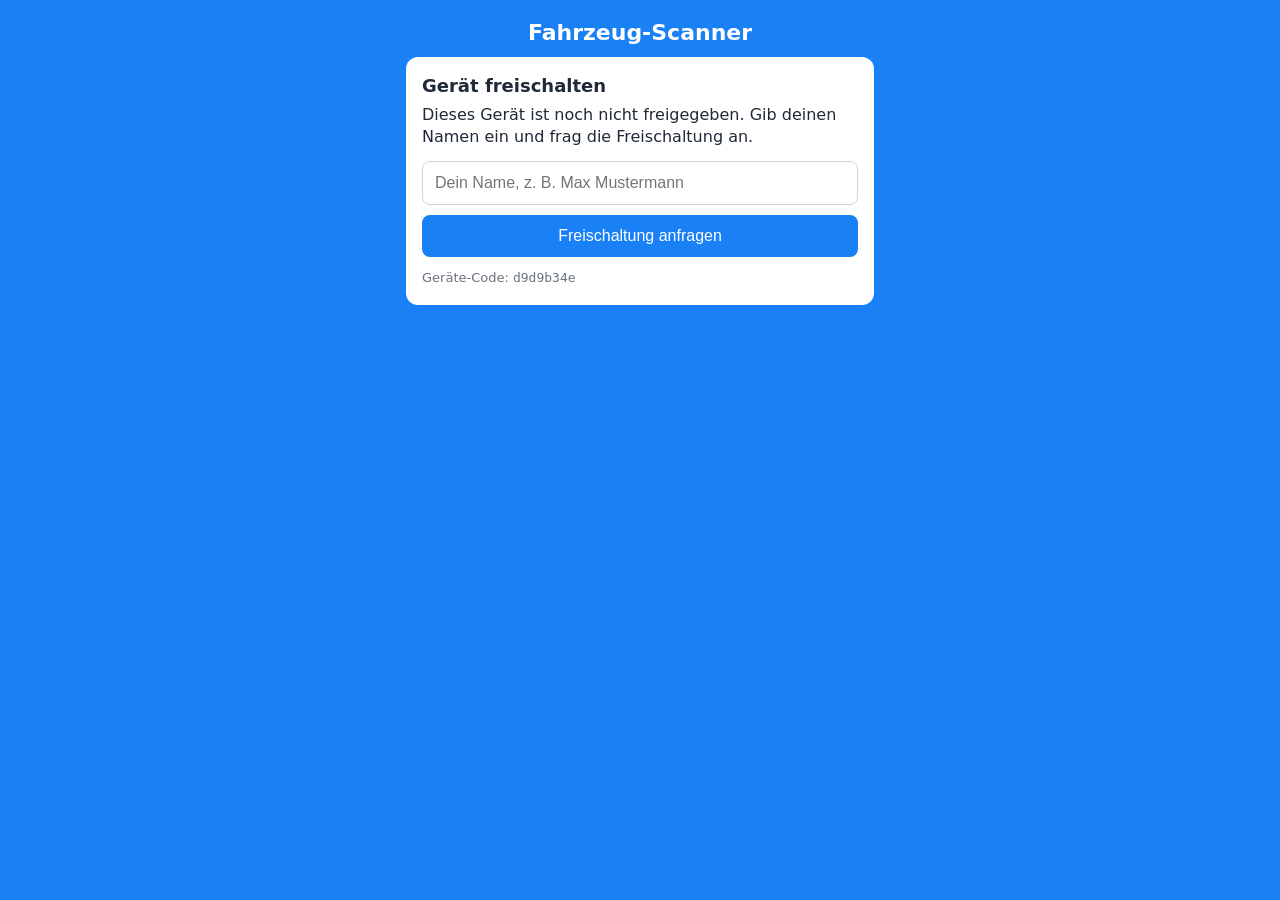
<file: index.html>
<!DOCTYPE html>
<html lang="de">

<head>
    <meta charset="UTF-8">
    <meta name="viewport" content="width=device-width, initial-scale=1.0">
    <meta name="theme-color" content="#1980f6">
    <link rel="stylesheet" href="style.css?v=9">
    <title>Fahrzeug-Scanner</title>
</head>

<body>
    <div id="flash"></div>
    <div id="toast" hidden></div>

    <main class="container">
        <h1>Fahrzeug-Scanner</h1>

        <section id="gate" class="gate" hidden>
            <h2>Gerät freischalten</h2>
            <p id="gate-text">Dieses Gerät ist noch nicht freigegeben.</p>
            <div id="gate-form">
                <input id="gate-name" type="text" maxlength="60" placeholder="Dein Name, z. B. Max Mustermann">
                <button id="gate-btn" type="button">Freischaltung anfragen</button>
            </div>
            <p class="gate-id">Geräte-Code: <code id="gate-id"></code></p>
        </section>

        <div id="app" hidden>
        <div class="camera">
            <div id="reader"></div>
            <button id="btn-zoom" type="button" hidden>1×</button>
            <button id="btn-start" hidden>Kamera starten</button>
        </div>

        <p id="info" class="info"></p>

        <section class="history">
            <h2>Zuletzt gescannt</h2>
            <ul id="history"></ul>
        </section>
        </div>
    </main>

    <script src="config.js?v=9"></script>
    <script src="script.js?v=9"></script>
</body>

</html>
</file>
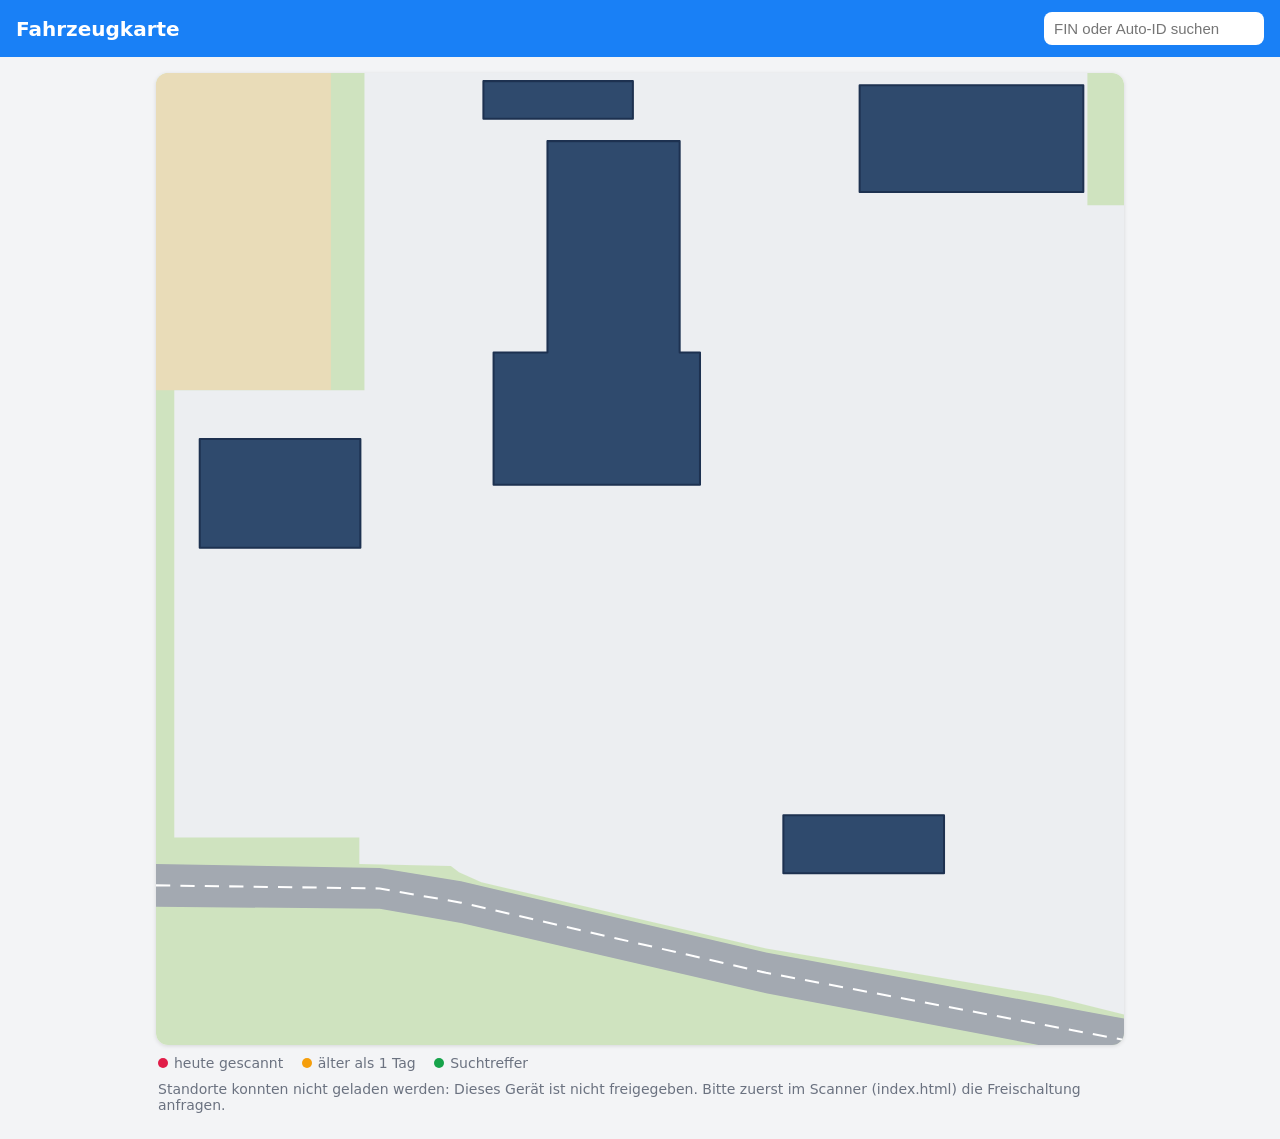
<file: karte.html>
<!DOCTYPE html>
<html lang="de">

<head>
    <meta charset="UTF-8">
    <meta name="viewport" content="width=device-width, initial-scale=1.0">
    <title>Fahrzeugkarte</title>
    <style>
        :root { --blue: #1980f6; --text: #1f2937; --muted: #6b7280; }
        * { box-sizing: border-box; }
        body { margin: 0; font-family: system-ui, -apple-system, "Segoe UI", sans-serif; color: var(--text); background: #f3f4f6; }
        header { background: var(--blue); color: #fff; padding: 12px 16px; display: flex; gap: 12px; align-items: center; flex-wrap: wrap; }
        header h1 { font-size: 20px; margin: 0; flex: 1; }
        header input { padding: 8px 10px; border-radius: 8px; border: 0; font-size: 15px; width: 220px; max-width: 100%; }
        main { max-width: 1000px; margin: 0 auto; padding: 16px; }
        .plan { position: relative; width: 100%; aspect-ratio: 952 / 956; background: #fff; border-radius: 12px; overflow: hidden; box-shadow: 0 1px 4px rgba(0,0,0,.12); }
        .plan img { width: 100%; height: 100%; display: block; }
        .car { position: absolute; width: 14px; height: 14px; margin: -7px 0 0 -7px; border-radius: 50%; background: #e11d48; border: 2px solid #fff; box-shadow: 0 0 0 1px rgba(0,0,0,.35); cursor: pointer; padding: 0; }
        .car.alt { background: #f59e0b; }
        .car.hit { width: 22px; height: 22px; margin: -11px 0 0 -11px; background: #16a34a; z-index: 2; }
        .tip { position: absolute; z-index: 3; background: rgba(17,24,39,.92); color: #fff; padding: 8px 10px; border-radius: 8px; font-size: 13px; transform: translate(-50%, calc(-100% - 12px)); white-space: nowrap; pointer-events: none; }
        .tip b { font-family: ui-monospace, Consolas, monospace; }
        .info { color: var(--muted); font-size: 14px; margin: 10px 2px; }
        .legend span { display: inline-flex; align-items: center; gap: 6px; margin-right: 14px; }
        .legend i { width: 10px; height: 10px; border-radius: 50%; display: inline-block; }
    </style>
</head>

<body>
    <header>
        <h1>Fahrzeugkarte</h1>
        <input id="search" type="search" placeholder="FIN oder Auto-ID suchen" autocomplete="off">
    </header>
    <main>
        <div class="plan" id="plan">
            <img src="ims/gelaende.svg" alt="Geländeplan">
        </div>
        <p class="info legend">
            <span><i style="background:#e11d48"></i>heute gescannt</span>
            <span><i style="background:#f59e0b"></i>älter als 1 Tag</span>
            <span><i style="background:#16a34a"></i>Suchtreffer</span>
        </p>
        <p class="info" id="info">Lade Standorte …</p>
    </main>

    <script src="config.js?v=9"></script>
    <script src="ims/gelaende.js?v=1"></script>
    <script>
        const plan = document.getElementById("plan");
        let markers = [];
        let tip = null;

        function showTip(m, f) {
            if (tip) tip.remove();
            tip = document.createElement("div");
            tip.className = "tip";
            const when = f.zuletztGescannt ? new Date(f.zuletztGescannt).toLocaleString("de-DE", { dateStyle: "short", timeStyle: "short" }) : "";
            tip.innerHTML = "<b></b><br><span></span>";
            tip.querySelector("b").textContent = f.fin + (f.autoId ? " · ID " + f.autoId : "");
            tip.querySelector("span").textContent = when + (f.genauigkeit ? " · ±" + f.genauigkeit + " m" : "");
            tip.style.left = m.style.left;
            const xp = parseFloat(m.style.left);
            tip.style.transform = "translate(" + (xp > 75 ? "-100%" : xp < 25 ? "0" : "-50%") + ", calc(-100% - 12px))";
            tip.style.top = m.style.top;
            plan.appendChild(tip);
        }

        async function load() {
            const cfg = window.QR_SCAN_CONFIG || {};
            const geraet = window.qrScanGeraet || {};
            if (!geraet.freigegeben) {
                throw new Error("Dieses Gerät ist nicht freigegeben. Bitte zuerst im Scanner (index.html) die Freischaltung anfragen.");
            }
            const url = cfg.sheetUrl + "?geraet=" + encodeURIComponent(geraet.id);
            const data = await fetch(url).then((r) => r.json());
            if (!data.ok) throw new Error(data.error || "Fehler");

            let draussen = 0;
            const dayAgo = Date.now() - 24 * 3600 * 1000;
            data.fahrzeuge.forEach((f) => {
                if (f.latitude == null || f.longitude == null) return;
                const p = gpsZuPixel(f.latitude, f.longitude);
                if (!imPlan(p)) { draussen++; return; }
                const m = document.createElement("button");
                m.className = "car" + (Date.parse(f.zuletztGescannt) < dayAgo ? " alt" : "");
                m.style.left = (p.x / GELAENDE.breite * 100) + "%";
                m.style.top = (p.y / GELAENDE.hoehe * 100) + "%";
                m.title = f.fin;
                m.addEventListener("click", () => showTip(m, f));
                plan.appendChild(m);
                markers.push({ m, f });
            });
            document.getElementById("info").textContent =
                markers.length + " Fahrzeuge auf dem Gelände" + (draussen ? " · " + draussen + " außerhalb des Plans" : "");
        }

        document.getElementById("search").addEventListener("input", (e) => {
            const q = e.target.value.trim().toUpperCase();
            let first = null;
            markers.forEach(({ m, f }) => {
                const hit = q.length >= 3 && (String(f.fin).toUpperCase().includes(q) || String(f.autoId || "") === q);
                m.classList.toggle("hit", hit);
                if (hit && !first) first = { m, f };
            });
            if (first) showTip(first.m, first.f);
            else if (tip) { tip.remove(); tip = null; }
        });

        load().catch((e) => { document.getElementById("info").textContent = "Standorte konnten nicht geladen werden: " + e.message; });
    </script>
</body>

</html>
</file>
<file: style.css>
/* Fahrzeug-Scanner */
:root {
    --blue: #1980f6;
    --ok: #16a34a;
    --pending: #f59e0b;
    --text: #1f2937;
    --muted: #6b7280;
}

* {
    box-sizing: border-box;
}

body {
    margin: 0;
    min-height: 100vh;
    font-family: system-ui, -apple-system, "Segoe UI", sans-serif;
    color: var(--text);
    background: var(--blue);
}

.container {
    max-width: 500px;
    margin: 0 auto;
    padding: 12px 16px 24px;
}

h1 {
    color: #ffffff;
    text-align: center;
    font-size: 22px;
    margin: 8px 0 12px;
}

.camera {
    position: relative;
    background: #000;
    border-radius: 12px;
    overflow: hidden;
    min-height: 240px;
    display: flex;
    flex-direction: column;
    justify-content: center;
}

#reader {
    width: 100%;
}

#reader video {
    width: 100% !important;
    display: block;
}

/* Gerätefreigabe */
.gate {
    background: #ffffff;
    border-radius: 12px;
    padding: 18px 16px;
}

.gate h2 {
    margin: 0 0 8px;
    font-size: 18px;
}

.gate p {
    margin: 0 0 12px;
    line-height: 1.4;
}

.gate input {
    width: 100%;
    padding: 12px;
    font-size: 16px;
    border: 1px solid #d1d5db;
    border-radius: 8px;
    margin-bottom: 10px;
}

.gate button {
    width: 100%;
    padding: 12px;
    font-size: 16px;
    border: 0;
    border-radius: 8px;
    color: #fff;
    background: var(--blue);
}

.gate button:disabled {
    opacity: 0.5;
}

.gate .gate-id {
    margin: 12px 0 0;
    font-size: 13px;
    color: var(--muted);
}

#btn-zoom {
    position: absolute;
    right: 10px;
    bottom: 10px;
    min-width: 54px;
    padding: 10px 12px;
    font-size: 17px;
    font-weight: 700;
    border: 2px solid rgba(255, 255, 255, 0.8);
    border-radius: 999px;
    color: #fff;
    background: rgba(0, 0, 0, 0.5);
}

#btn-start {
    margin: 16px;
    padding: 14px;
    font-size: 17px;
    border: 0;
    border-radius: 8px;
    color: #fff;
    background: var(--blue);
}

.info {
    color: #ffffff;
    text-align: center;
    margin: 12px 0;
    font-size: 15px;
}

.history {
    background: #ffffff;
    border-radius: 12px;
    padding: 14px 16px;
}

.history h2 {
    margin: 0 0 8px;
    font-size: 16px;
}

#history {
    list-style: none;
    margin: 0;
    padding: 0;
}

#history li {
    display: flex;
    align-items: center;
    gap: 10px;
    padding: 7px 0;
    border-bottom: 1px solid #e5e7eb;
    font-size: 15px;
}

#history li:last-child {
    border-bottom: 0;
}

#history strong {
    flex: 1;
    min-width: 0;
    overflow: hidden;
    text-overflow: ellipsis;
    white-space: nowrap;
    font-family: ui-monospace, Consolas, monospace;
    font-size: 14px;
    letter-spacing: 0.02em;
}

#history strong .autoid {
    font-weight: 400;
    color: var(--muted);
    font-size: 12px;
}

.time {
    color: var(--muted);
    font-size: 14px;
}

.dot {
    width: 10px;
    height: 10px;
    border-radius: 50%;
    flex: none;
}

.dot.ok { background: var(--ok); }
.dot.pending { background: var(--pending); }

/* Grünes Blinken bei erfolgreichem Scan */
#flash {
    position: fixed;
    inset: 0;
    background: var(--ok);
    opacity: 0;
    pointer-events: none;
    z-index: 10;
}

#flash.on {
    animation: flash 0.6s ease-out;
}

@keyframes flash {
    0% { opacity: 0.75; }
    100% { opacity: 0; }
}

#toast {
    position: fixed;
    left: 50%;
    top: 40%;
    transform: translate(-50%, -50%);
    background: rgba(0, 0, 0, 0.8);
    color: #fff;
    padding: 14px 20px;
    border-radius: 10px;
    font-size: 18px;
    font-weight: 600;
    z-index: 11;
    pointer-events: none;
    max-width: 90vw;
    word-break: break-all;
    text-align: center;
}
</file>
